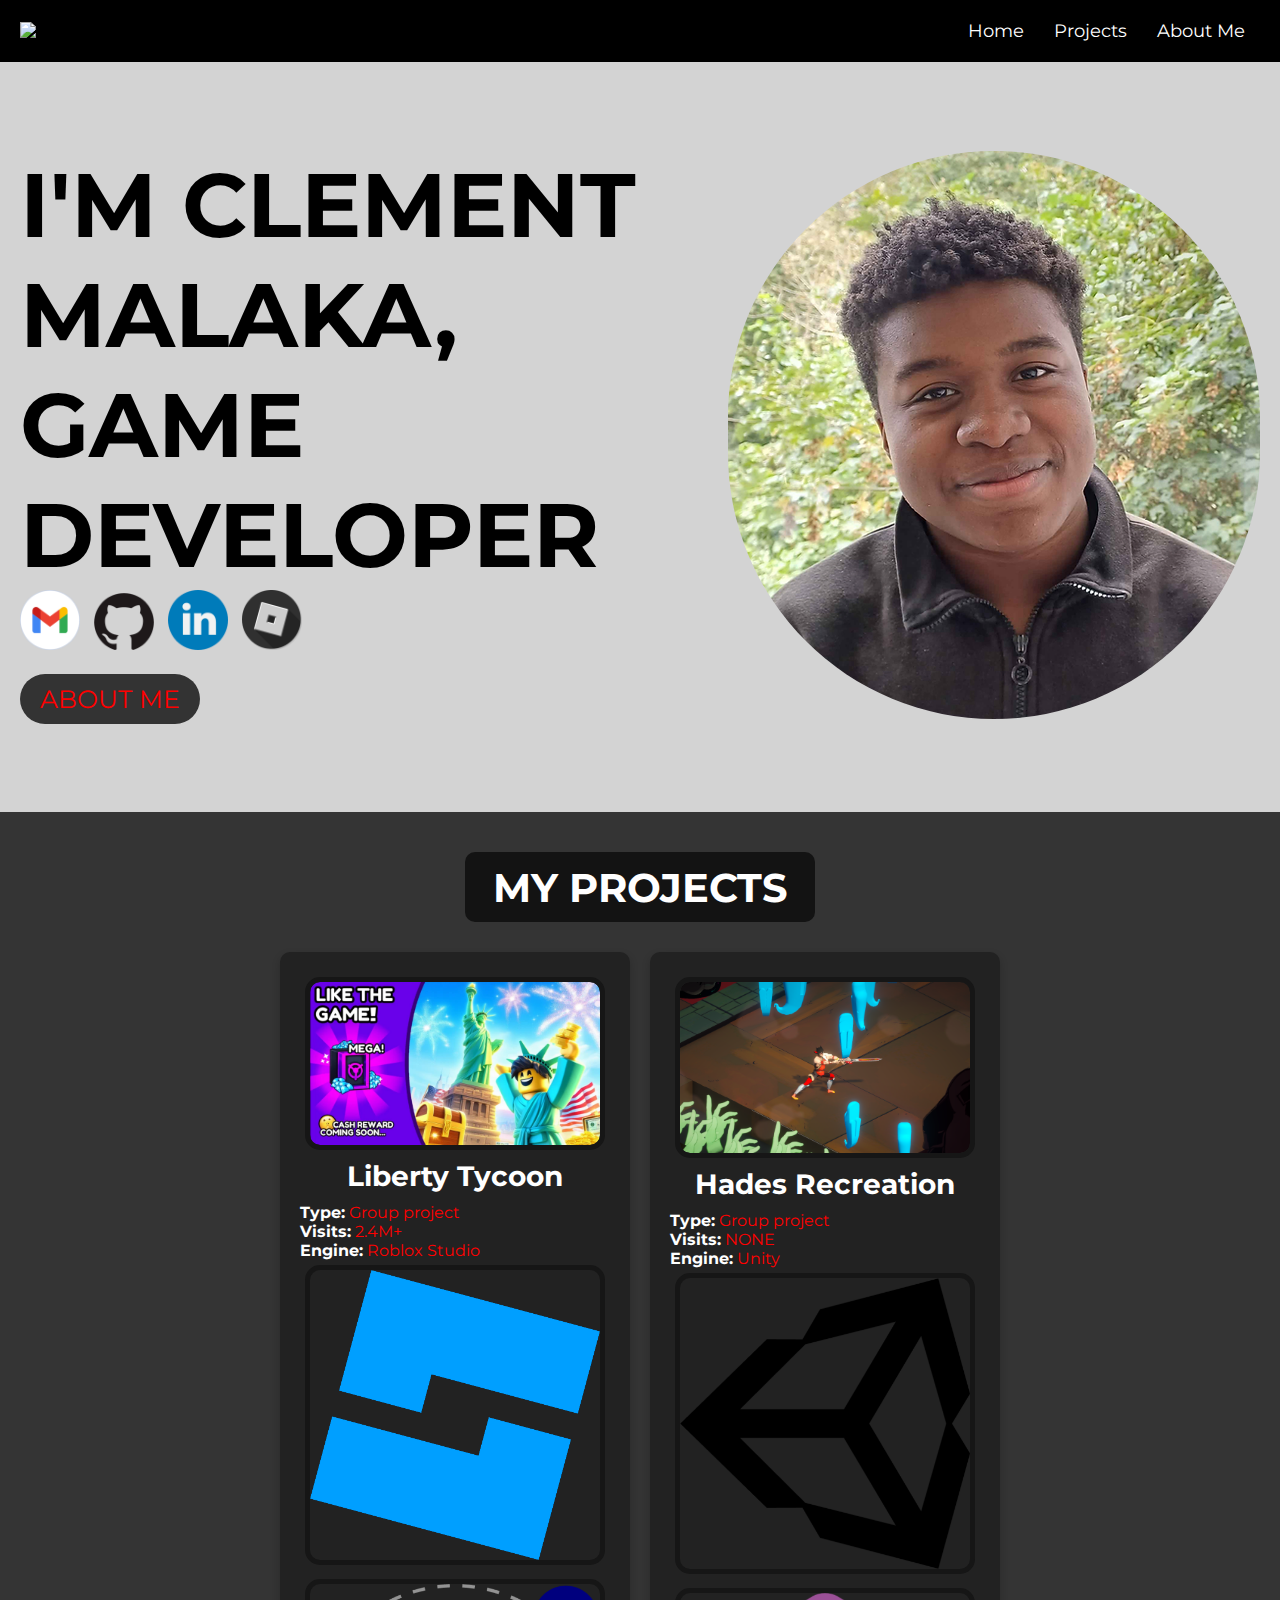
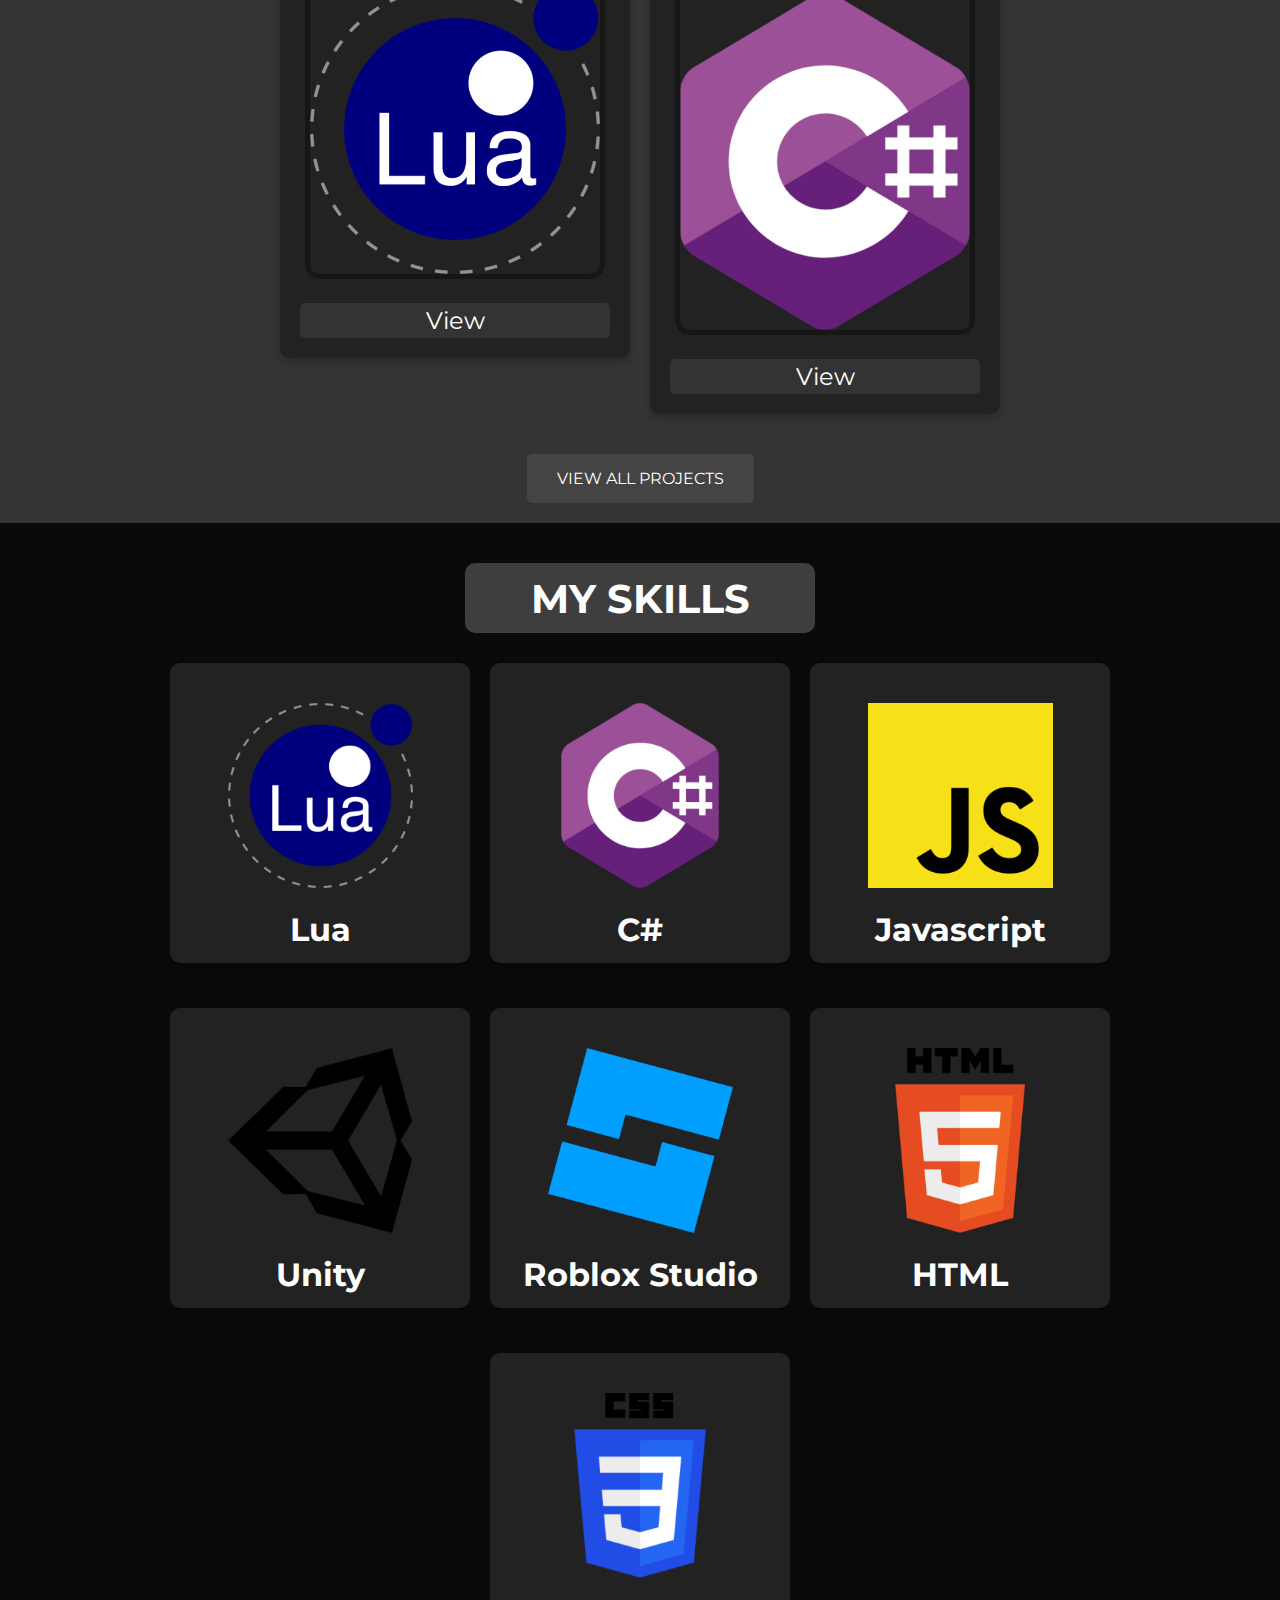
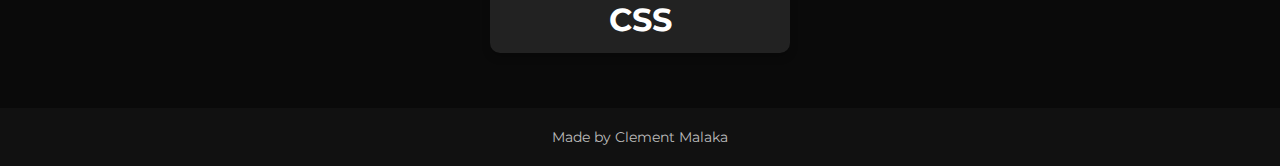
<file: assets/index.html>
<!DOCTYPE html>
<html lang="en">
<head>
    <link rel="preconnect" href="https://fonts.googleapis.com">
    <link rel="preconnect" href="https://fonts.gstatic.com" crossorigin>
    <link href="https://fonts.googleapis.com/css2?family=Montserrat:wght@700&display=swap" rel="stylesheet">

    <link rel="stylesheet" href="Stylesheets/basic.css">
    <link rel="stylesheet" href="Stylesheets/projects.css">
    <link rel="stylesheet" href="Stylesheets/homepage.css">

    <script type="module" src="Scripts/tools.js"></script>
    <script type="module" src="Scripts/main.js"></script>

    <meta charset="UTF-8">
    <name name="description" content="Clement Malaka, Game Developer">
    <meta name="viewport" content="width=device-width, initial-scale=1.0">

    <title>Clement Malaka | Home</title>
</head>
<body>
    <header id="baseheader">
        <nav>
            <div class="logo">
                <img alt="Logo">
            </div>
            <ul class="nav-links">
                <li><a href="https://www.clementmalaka.nl/">Home</a></li>
                <li><a href="https://www.clementmalaka.nl/projects-list">Projects</a></li>
                <li><a href="https://www.clementmalaka.nl/aboutme">About Me</a></li>
            </ul>
        </nav>
    </header>

    <section class="intro">
        <div class="intro-content">
            <h1>I'M CLEMENT MALAKA, <br> GAME DEVELOPER</h1>
            <div class="social-links">
                <a style="cursor: pointer;" onclick="copyToClipboard(document.getElementById('popup'), 'clement.malaka0@gmail.com')"><img src="Images/Global/Gmail.png" alt="Gmail"></a>
                <a href="https://github.com/clicliboi" target="_blank"><img src="Images/Global/Github.png" alt="GitHub"></a>
                <a href="https://nl.linkedin.com/in/clement-malaka-65b4592a0" target="_blank"><img src="Images/Global/Linkedin.png" alt="LinkedIn"></a>
                <a href="https://www.roblox.com/users/205673002/profile" target="_blank"><img src="Images/Global/Roblox.png" alt="Roblox"></a>
            </div>
            <a href="https://www.clementmalaka.nl/aboutme" class="aboutme">ABOUT ME</a>
        </div>
        <div class="profile-pic">
            <img src="Images/Global/Profile Picture 1.webp" alt="Clement Malaka">
        </div>
    </section>

    <section class="projects">
        <h2 class="container-title">MY PROJECTS</h2>

        <div class="container-list">
            <!-- Liberty -->
            <div class="project-card">
                <div class="project-info">
                    <img src="Images/Projects/Liberty Tycoon Thumbnail.png" alt="Liberty">
                    <h3 class="project-title">Liberty Tycoon</h3>
                    <p><strong>Type:</strong> <span>Group project</span></p>
                    <p><strong>Visits:</strong> <span>2.4M+</span></p>
                    <p><strong>Engine:</strong> <span>Roblox Studio</span></p>

                    <ul>
                        <img src="Images/Global/Roblox Studio.png">
                        <img src="Images/Global/Lua.png">
                    </ul>

                    <a href="https://www.clementmalaka.nl/liberty" class="view">View</a>
                </div>
            </div>

            <!-- Hades -->
            <div class="project-card">
                <div class="project-info">
                    <img src="Images/Projects/Hades thumbnail.png" alt="Liberty">
                    <h3 class="project-title">Hades Recreation</h3>
                    <p><strong>Type:</strong> <span>Group project</span></p>
                    <p><strong>Visits:</strong> <span>NONE</span></p>
                    <p><strong>Engine:</strong> <span>Unity</span></p>

                    <ul>
                        <img src="Images/Global/Unity.png">
                        <img src="Images/Global/csharp.png">
                    </ul>

                    <a href="https://www.clementmalaka.nl/hades" class="view">View</a>
                </div>
            </div>
        </div>
        <a href="Pages/Projects.html" class="view-all">VIEW ALL PROJECTS</a>
    </section>

    <section class="skills">
        <h2 class="container-title">MY SKILLS</h2>
        <ul class="container-list">
            <!-- Lua -->
            <a class="skill-card">
            <img src="Images/Global/Lua.png" alt="Clicliboi's Tycoon Kit">
            <h3 class="title">Lua</h3>
            </a>

            <!-- C# -->
            <a class="skill-card">
                <img src="Images/Global/csharp.png" alt="Clicliboi's Tycoon Kit">
                <h3 class="title">C#</h3>
            </a>

            <!-- Javascript -->
            <a class="skill-card">
                <img src="Images/Global/Javascript.png" alt="Clicliboi's Tycoon Kit">
                <h3 class="title">Javascript</h3>
            </a>

            <!-- Unity -->
            <a class="skill-card">
                <img src="Images/Global/Unity.png" alt="Clicliboi's Tycoon Kit">
                <h3 class="title">Unity</h3>
            </a>

            <!-- Roblox Studio -->
            <a class="skill-card">
                <img src="Images/Global/Roblox Studio.png" alt="Clicliboi's Tycoon Kit">
                <h3 class="title">Roblox Studio</h3>
            </a>

            <!-- HTML -->
            <a class="skill-card">
                <img src="Images/Global/Html.png" alt="Clicliboi's Tycoon Kit">
                <h3 class="title">HTML</h3>
            </a>

            <!-- CSS -->
            <a class="skill-card">
                <img src="Images/Global/css.png" alt="Clicliboi's Tycoon Kit">
                <h3 class="title">CSS</h3>
            </a>
        </ul>
    </section>

    <a id="popup" class="popup"></a>
    <a id="tooltip"><a>

    <footer>
        <div class="footer-container">
            <p class="footer-text">Made by Clement Malaka</p>
        </div>
    </footer>
</body>

</html>
</file>
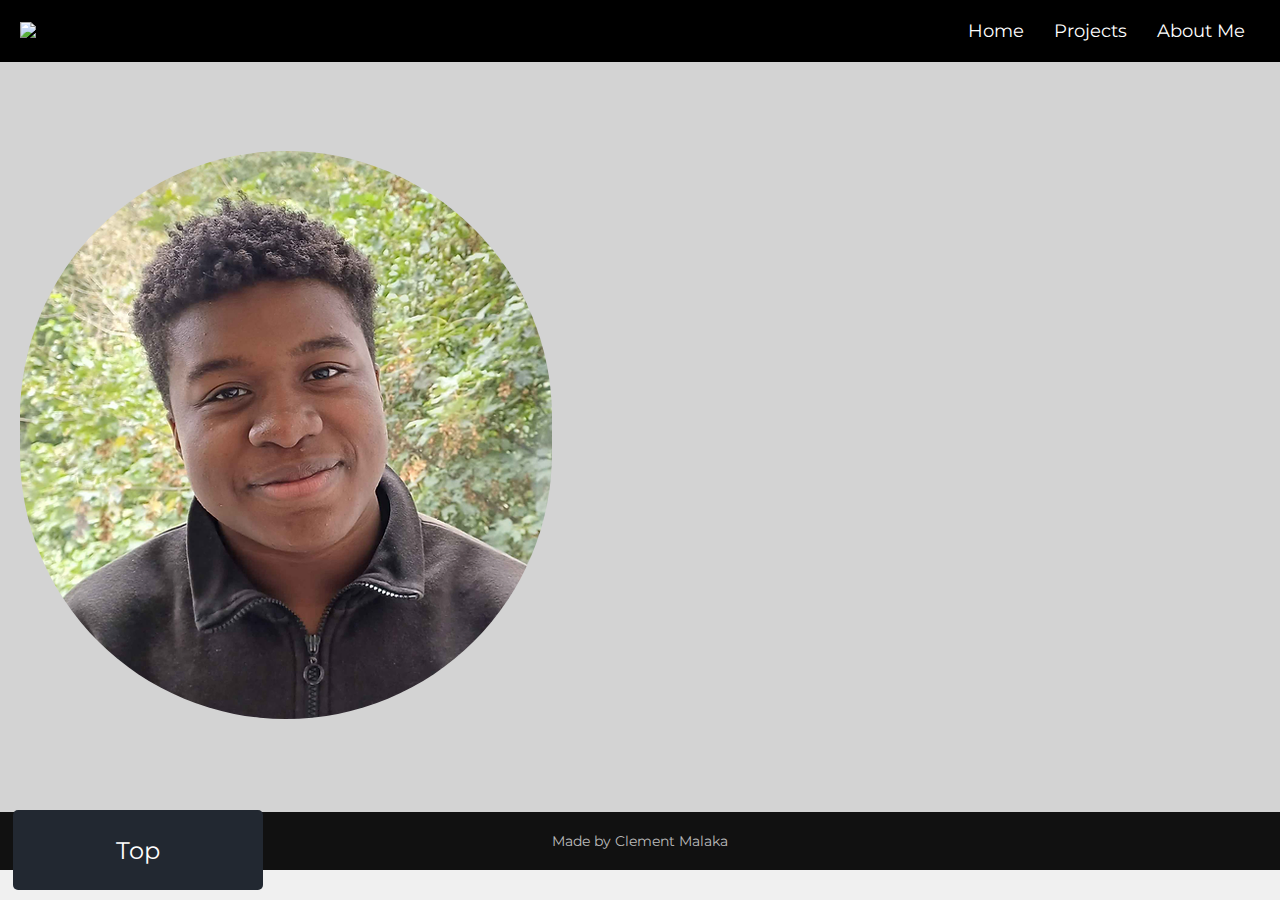
<file: assets/aboutme.html>
<!DOCTYPE html>
<html lang="en">
<head>
    <link rel="preconnect" href="https://fonts.googleapis.com">
    <link rel="preconnect" href="https://fonts.gstatic.com" crossorigin>
    <link href="https://fonts.googleapis.com/css2?family=Montserrat:wght@700&display=swap" rel="stylesheet">

    <link rel="stylesheet" href="Stylesheets/basic.css">
    <link rel="stylesheet" href="Stylesheets/homepage.css">

    <meta charset="UTF-8">
    <meta name="viewport" content="width=device-width, initial-scale=1.0">

    <title>Clement Malaka | About me</title>
</head>
<body>
    <header id="baseheader">
        <nav>
            <div class="logo">
                <img alt="Logo">
            </div>
            <ul class="nav-links">
                <li><a href="https://www.clementmalaka.nl/">Home</a></li>
                <li><a href="https://www.clementmalaka.nl/projects-list">Projects</a></li>
                <li><a href="https://www.clementmalaka.nl/aboutme">About Me</a></li>
            </ul>
        </nav>
    </header>

    <section class="intro">
        <div class="profile-pic" style="margin-right: auto">
            <img src="Images/Global/Profile Picture 1.webp" alt="Clement Malaka">
        </div>
    </section>

    <a id="popup" class="popup">Top</a>

    <footer>
        <div class="footer-container">
            <p class="footer-text">Made by Clement Malaka</p>
        </div>
    </footer>
</body>

</html>
</file>
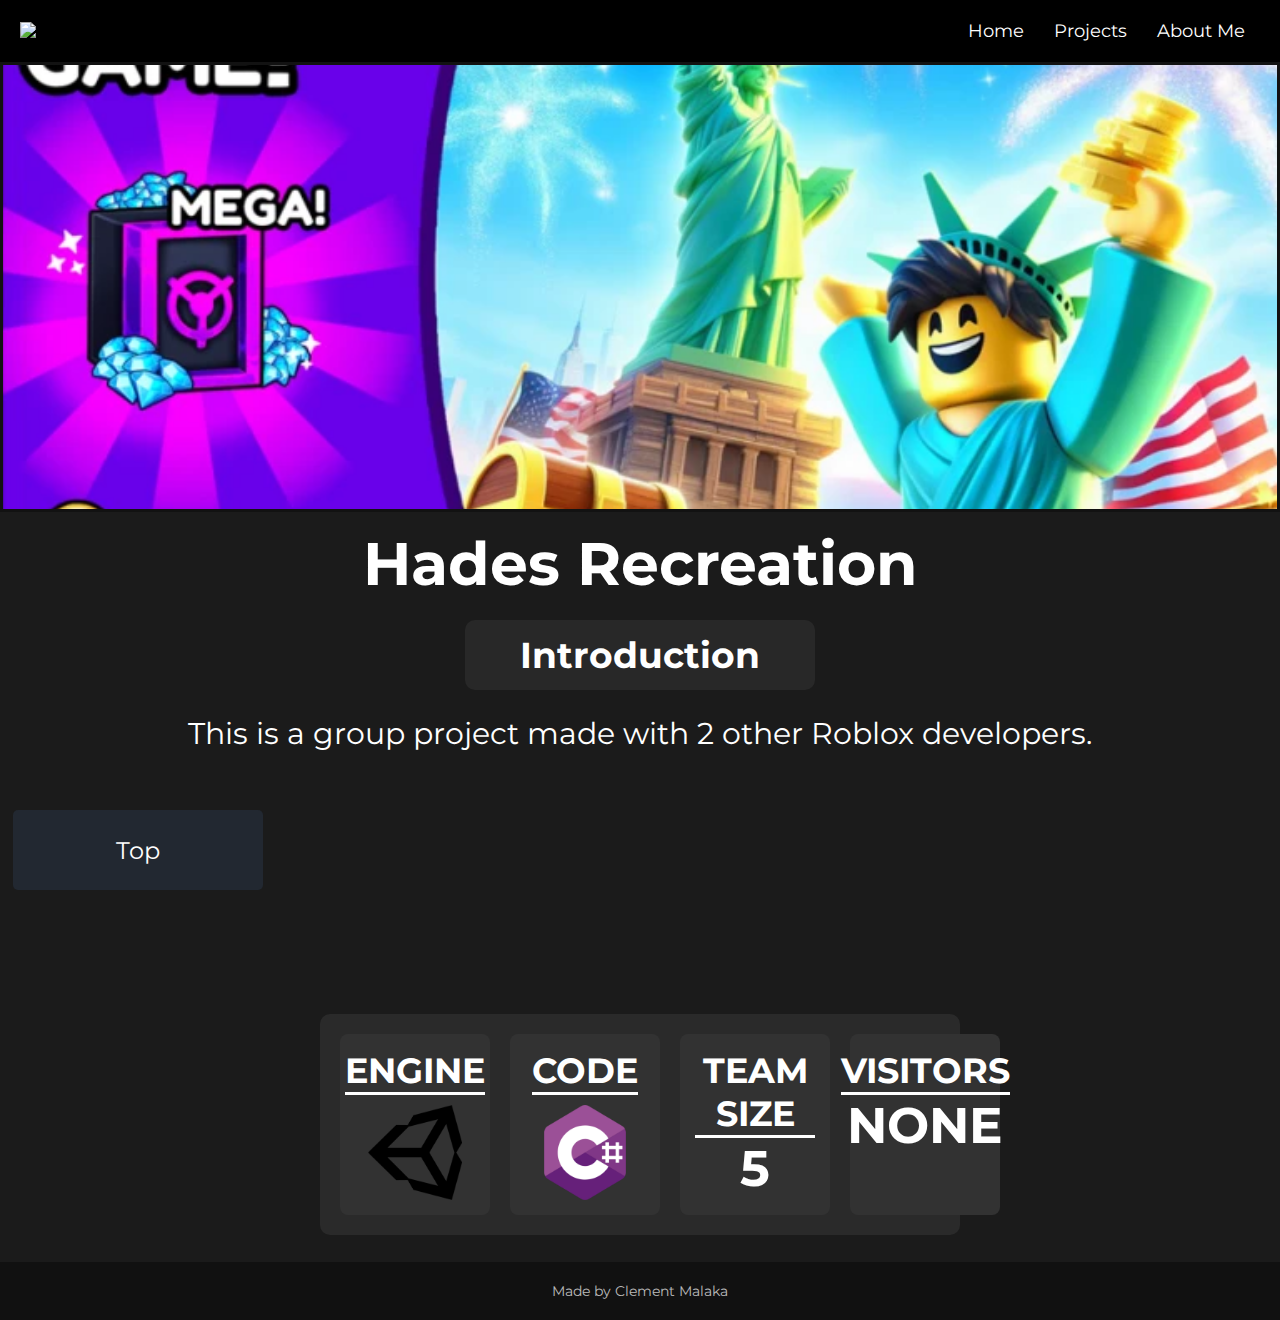
<file: assets/hades.html>
<!DOCTYPE html>
<html lang="en">
<head>
    <link rel="preconnect" href="https://fonts.googleapis.com">
    <link rel="preconnect" href="https://fonts.gstatic.com" crossorigin>
    <link href="https://fonts.googleapis.com/css2?family=Montserrat:wght@700&display=swap" rel="stylesheet">

    <link rel="stylesheet" href="Stylesheets/basic.css">
    <link rel="stylesheet" href="Stylesheets/projects.css">
    <link rel="stylesheet" href="Stylesheets/projectpage.css">

    <meta charset="UTF-8">
    <meta name="viewport" content="width=device-width, initial-scale=1.0">

    <title>Clement Malaka | Hades Recreation</title>
</head>
<body>
    <header id="baseheader">
        <nav>
            <div class="logo">
                <img alt="Logo">
            </div>
            <ul class="nav-links">
                <li><a href="https://www.clementmalaka.nl/">Home</a></li>
                <li><a href="https://www.clementmalaka.nl/projects-list">Projects</a></li>
                <li><a href="https://www.clementmalaka.nl/aboutme">About Me</a></li>
            </ul>
        </nav>
    </header>

    <div>
        <img id="main-icon" src="Images/Projects/Liberty Tycoon Thumbnail.png"></img>

        <div class="introduction">
            <h1>Hades Recreation</h1>

            <h3 class="container-title">Introduction</h3>

            <p>
                This is a group project made with 2 other Roblox developers.
            </p>

            <ul class="information">
                <div class="information-card">
                    <h3 class="information-text">ENGINE</h3>
                    <ul class="information-list">
                        <img src="Images/Global/Unity.png" alt=""></img>
                    <ul>
                </div>

                <div class="information-card">
                    <h3 class="information-text">CODE</h3>
                    <ul class="information-list">
                        <img src="Images/Global/csharp.png" alt="Lua"></img>
                    </ul>
                </div>
                
                <div class="information-card">
                    <h3 class="information-text">TEAM SIZE</h3>
                    <ul class="information-list">
                        <h3>5<h3>
                    </ul>
                </div>

                <div class="information-card">
                    <h3 class="information-text">VISITORS</h3>
                    <ul class="information-list">
                        <h3>NONE<h3>
                    </ul>
                </div>
            </ul>
        </div>
    </div>

    <div style="background-color:rgb(228, 94, 94)"id="project-exp">
        <p></p>
    </div>

    <a id="popup" class="popup">Top</a>

    <footer>
        <div class="footer-container">
            <p class="footer-text">Made by Clement Malaka</p>
        </div>
    </footer>
</body>

</html>
</file>
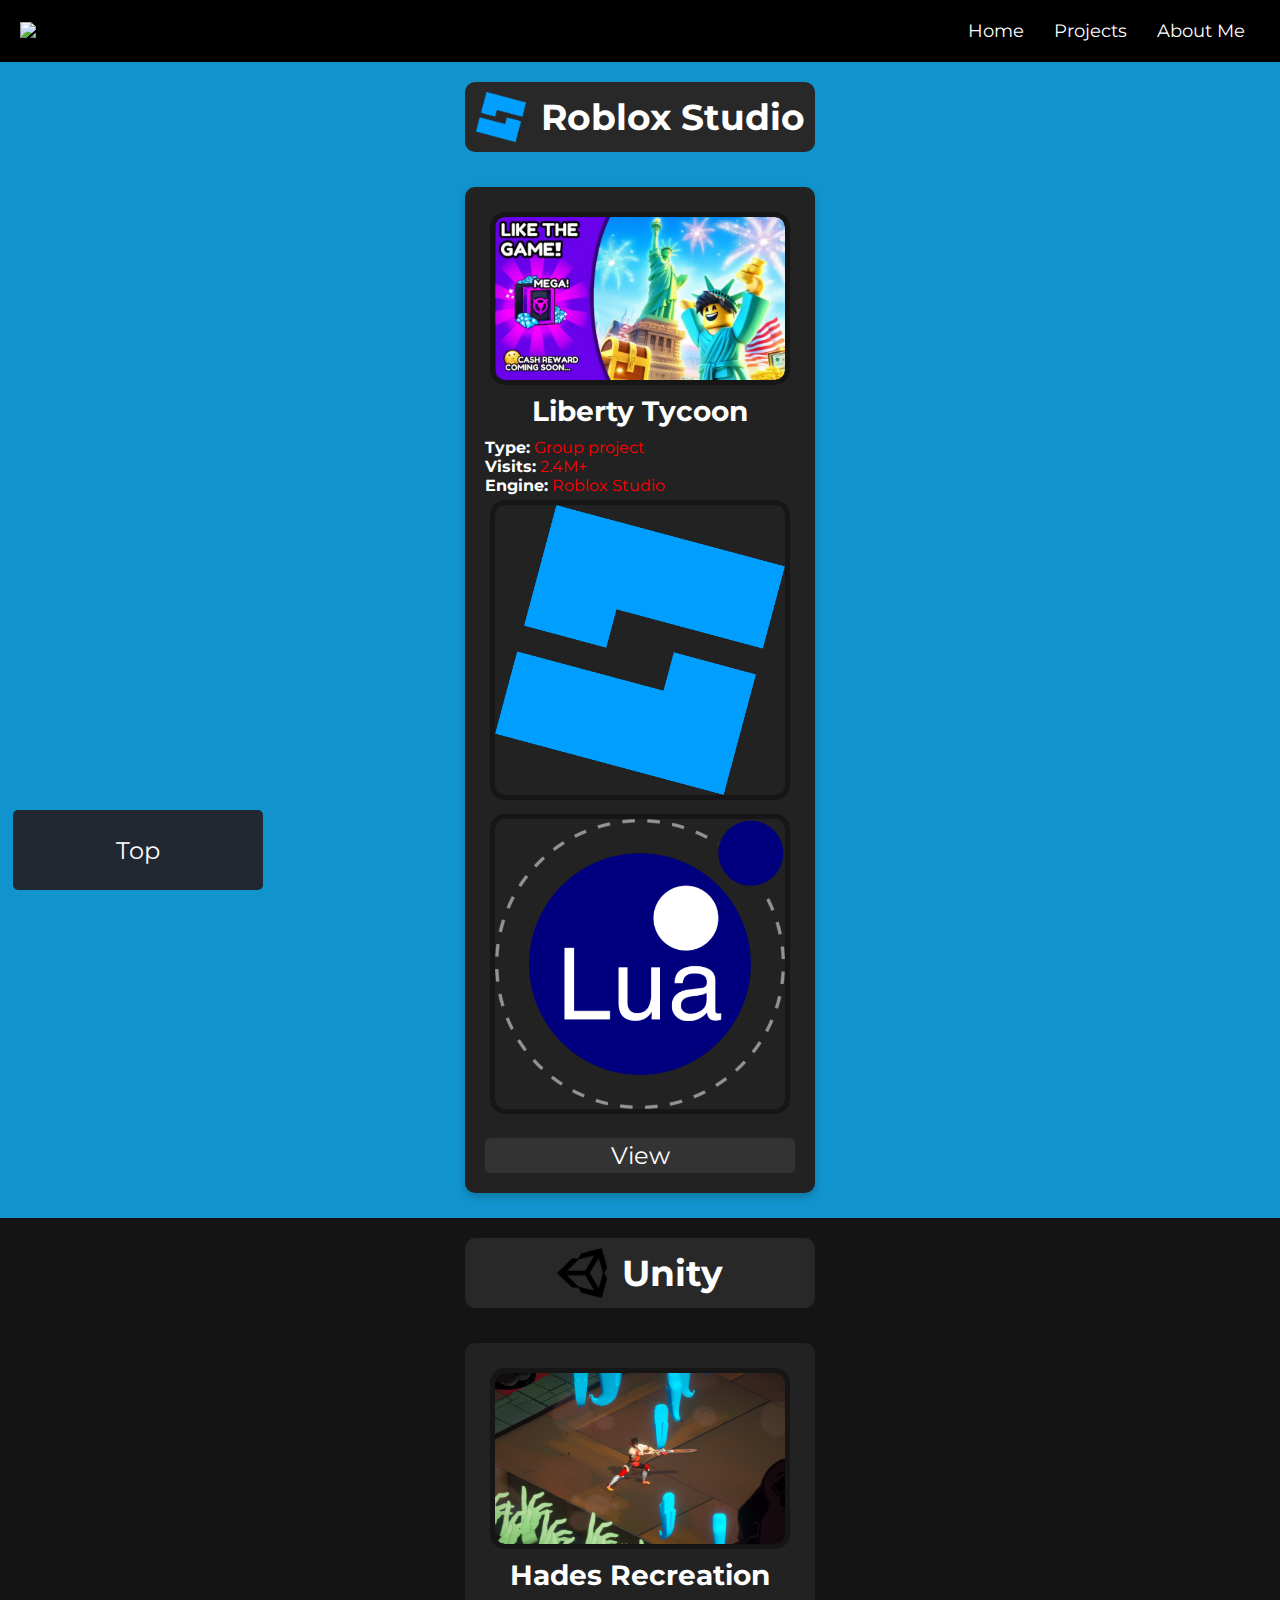
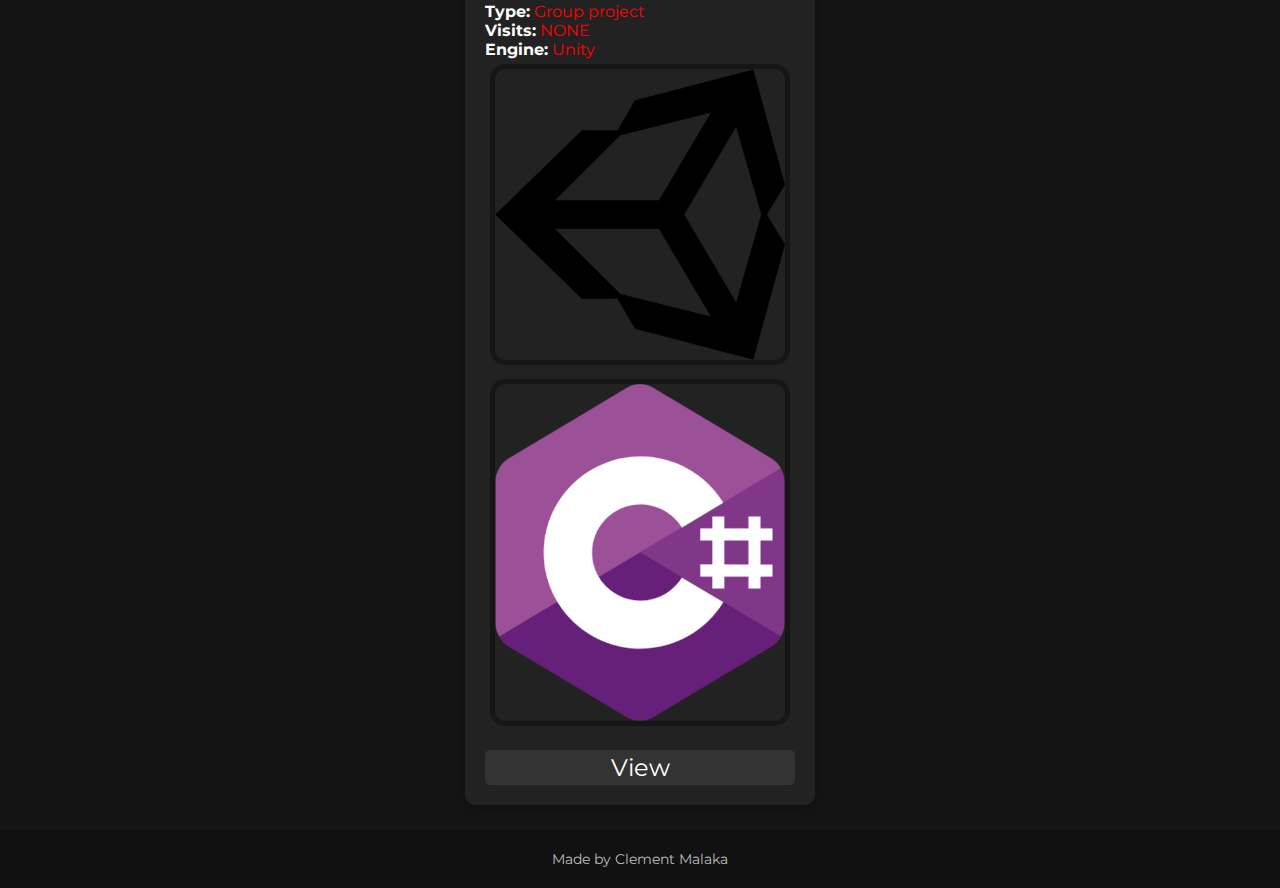
<file: assets/projects-list.html>
<!DOCTYPE html>
<html lang="en">
<head>
    <link rel="preconnect" href="https://fonts.googleapis.com">
    <link rel="preconnect" href="https://fonts.gstatic.com" crossorigin>
    <link href="https://fonts.googleapis.com/css2?family=Montserrat:wght@700&display=swap" rel="stylesheet">

    <link rel="stylesheet" href="Stylesheets/basic.css">
    <link rel="stylesheet" href="Stylesheets/projects.css">

    <meta charset="UTF-8">
    <meta name="viewport" content="width=device-width, initial-scale=1.0">

    <title>Clement Malaka | Projects</title>
</head>
<body>
    <header id="baseheader">
        <nav>
            <div class="logo">
                <img alt="Logo">
            </div>
            <ul class="nav-links">
                <li><a href="https://www.clementmalaka.nl/">Home</a></li>
                <li><a href="https://www.clementmalaka.nl/projects-list">Projects</a></li>
                <li><a href="https://www.clementmalaka.nl/aboutme">About Me</a></li>
            </ul>
        </nav>
    </header>
    
    <section class="project-container">
        <!-- Roblox Studio -->
        <div id="roblox" class="projects" style="background-color: #1194cd;">
            <h3 class="container-title"><img src="Images/Global/Roblox Studio.png"></img>Roblox Studio</h3>
            
            <ul class="list">
                <!-- Liberty -->
                <div class="project-card">
                    <div class="project-info">
                        <img src="Images/Projects/Liberty Tycoon Thumbnail.png" alt="Liberty">
                        <h3 class="project-title">Liberty Tycoon</h3>
                        <p><strong>Type:</strong> <span>Group project</span></p>
                        <p><strong>Visits:</strong> <span>2.4M+</span></p>
                        <p><strong>Engine:</strong> <span>Roblox Studio</span></p>
    
                        <ul>
                            <img src="Images/Global/Roblox Studio.png">
                            <img src="Images/Global/Lua.png">
                        </ul>
    
                        <a href="https://www.clementmalaka.nl/liberty" class="view">View</a>
                    </div>
                </div>
            </ul>
        </div>

        <!-- Unity -->
        <div id="roblox" class="projects" style="background-color: #141414;">
            <h3 class="container-title"><img src="Images/Global/Unity.png"></img>Unity</h3>
            
            <ul class="list">
                <div class="project-card">
                    <div class="project-info">
                        <img src="Images/Projects/Hades thumbnail.png" alt="Liberty">
                        <h3 class="project-title">Hades Recreation</h3>
                        <p><strong>Type:</strong> <span>Group project</span></p>
                        <p><strong>Visits:</strong> <span>NONE</span></p>
                        <p><strong>Engine:</strong> <span>Unity</span></p>
    
                        <ul>
                            <img src="Images/Global/Unity.png">
                            <img src="Images/Global/csharp.png">
                        </ul>
    
                        <a href="https://www.clementmalaka.nl/hades" class="view">View</a>
                    </div>
                </div>
            </ul>
        </div>
    </section>

    <a id="popup" class="popup">Top</a>

    <footer>
        <div class="footer-container">
            <p class="footer-text">Made by Clement Malaka</p>
        </div>
    </footer>
</body>

</html>
</file>
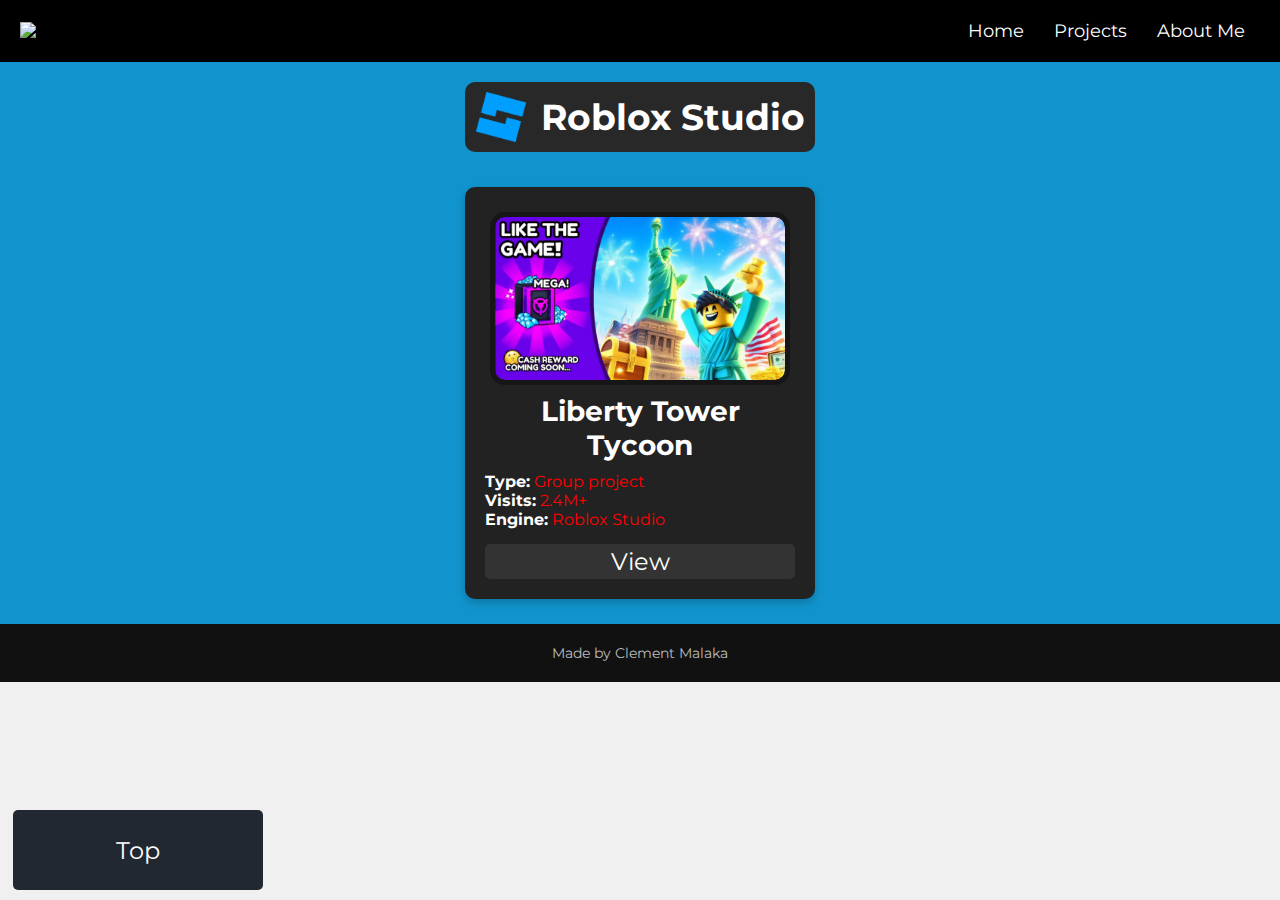
<file: assets/Pages/projects-list.html>
<!DOCTYPE html>
<html lang="en">
<head>
    <link rel="preconnect" href="https://fonts.googleapis.com">
    <link rel="preconnect" href="https://fonts.gstatic.com" crossorigin>
    <link href="https://fonts.googleapis.com/css2?family=Montserrat:wght@700&display=swap" rel="stylesheet">

    <link rel="stylesheet" href="../Stylesheets/basic.css">
    <link rel="stylesheet" href="../Stylesheets/projects.css">

    <meta charset="UTF-8">
    <meta name="viewport" content="width=device-width, initial-scale=1.0">

    <title>Clement Malaka | Projects</title>
</head>
<body>
    <header id="baseheader">
        <nav>
            <div class="logo">
                <img alt="Logo">
            </div>
            <ul class="nav-links">
                <li><a href="http://www.clementmalaka.nl">Home</a></li>
                <li><a href="https://www.clementmalaka.nl/pages/projects-list">Projects</a></li>
                <li><a href="https://www.clementmalaka.nl/pages/aboutme">About Me</a></li>
            </ul>
        </nav>
    </header>
    
    <section class="project-container">
        <!-- Roblox Studio -->
        <div id="roblox" class="projects" style="background-color: #1194cd;">
            <h3 class="container-title"><img src="../Images/Global/Roblox Studio.png"></img>Roblox Studio</h3>
            
            <ul class="list">
                <!-- Liberty -->
                <div  outline-style="solid" outline-color="red" class="project-card">
                    <img src="../Images/Projects/Liberty Tycoon Thumbnail.png" alt="Clicliboi's Tycoon Kit">
                    <div class="project-info">
                        <h3 class="project-title">Liberty Tower Tycoon</h3>
                        <p><strong>Type:</strong> <span>Group project</span></p>
                        <p><strong>Visits:</strong> <span>2.4M+</span></p>
                        <p><strong>Engine:</strong> <span>Roblox Studio</span></p>
                        <a href="https://clementmalaka.nl/pages/projects/liberty" class="view">View</a>
                    </div>
                </div>
            </ul>
        </div>

        <!-- Unity
        <div id="roblox" class="projects" style="background-color: #141414;">
            <h3 class="container-title"><img src="../Images/Global/Unity.png"></img>Unity</h3>
            
            <ul class="list">
                <div outline-style="solid" outline-color="red" class="project-card">
                    <img src="../Images/Projects/Liberty Tycoon Thumbnail.png" alt="Clicliboi's Tycoon Kit">
                    <div class="project-info">
                        <h3 class="project-title">Clicliboi's Tycoon Kit</h3>
                        <p><strong>Type:</strong> <span>Group project</span></p>
                        <p><strong>Visits:</strong> <span>2.4M+</span></p>
                        <p><strong>Engine:</strong> <span>Roblox Studio</span></p>
                        <a class="view">View</a>
                    </div>
                </div>
            </ul>
        </div>
        -->
    </section>

    <a id="popup" class="popup">Top</a>

    <footer>
        <div class="footer-container">
            <p class="footer-text">Made by Clement Malaka</p>
        </div>
    </footer>
</body>

</html>
</file>
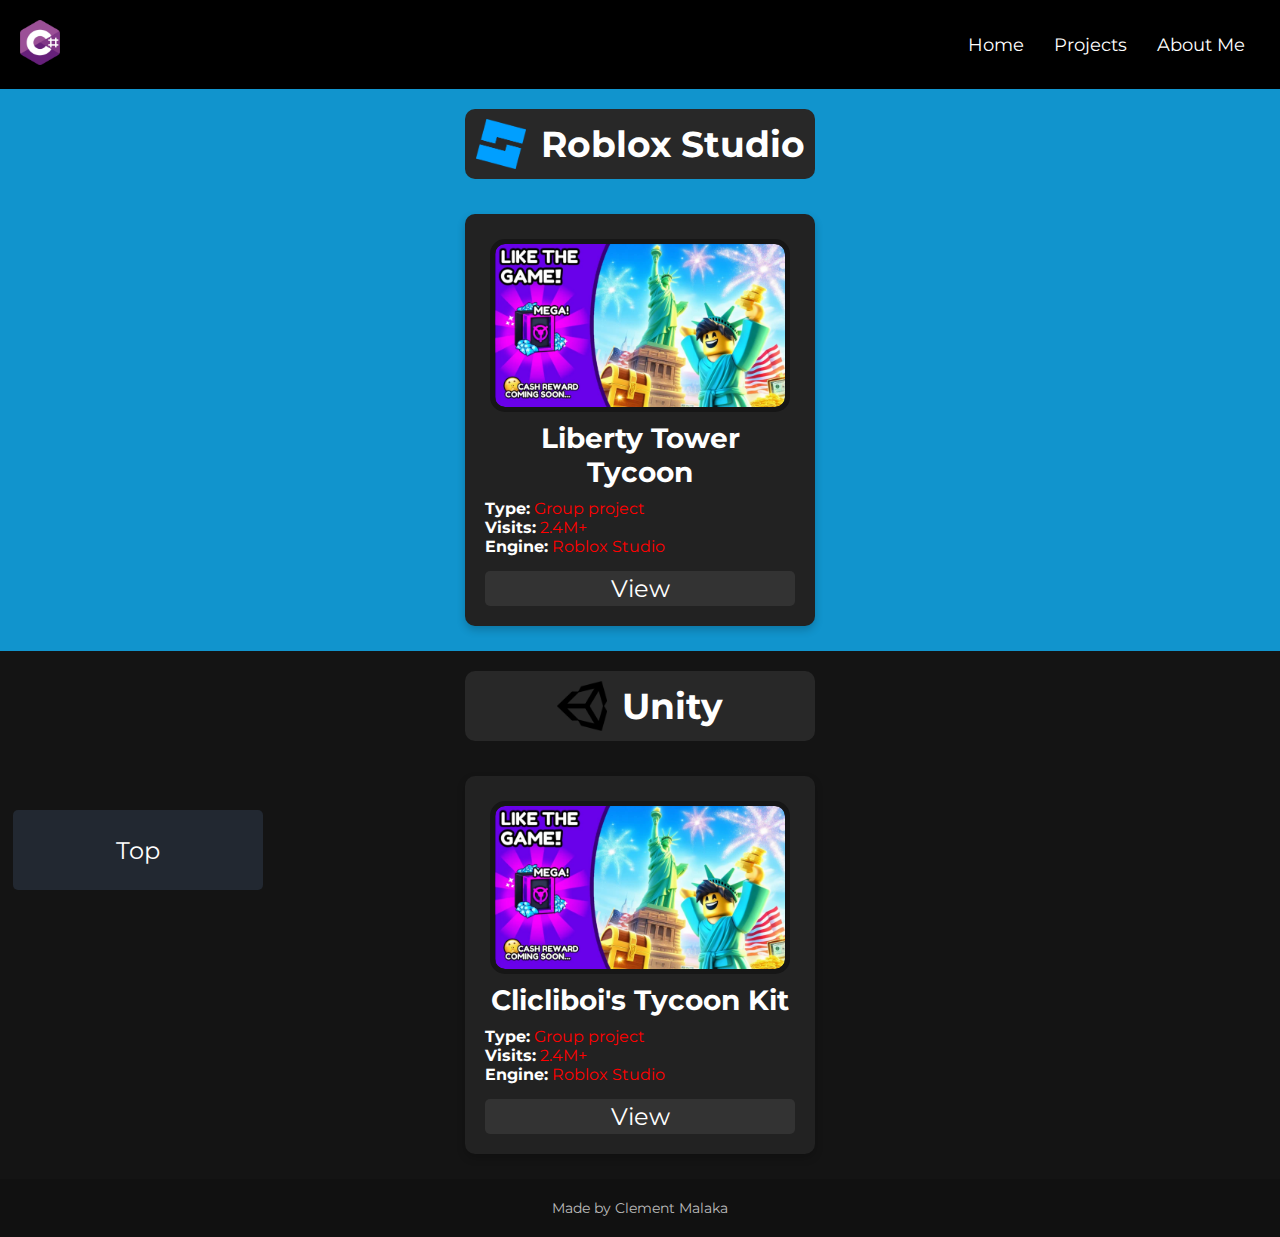
<file: assets/Pages/Projects.html>
<!DOCTYPE html>
<html lang="en">
<head>
    <link rel="preconnect" href="https://fonts.googleapis.com">
    <link rel="preconnect" href="https://fonts.gstatic.com" crossorigin>
    <link href="https://fonts.googleapis.com/css2?family=Montserrat:wght@700&display=swap" rel="stylesheet">

    <link rel="stylesheet" href="../Stylesheets/basic.css">
    <link rel="stylesheet" href="../Stylesheets/projects.css">

    <script type="module" src="../Scripts/popup.js"></script>
    <script type="module" src="../Scripts/tools.js"></script>

    <meta charset="UTF-8">
    <meta name="viewport" content="width=device-width, initial-scale=1.0">

    <title>Clement Malaka | Home</title>
</head>
<body>
    <header id="baseheader">
        <nav>
            <div class="logo">
                <img src="../Images/Global/csharp.png" alt="Logo">
            </div>
            <ul class="nav-links">
                <li><a href="../index.html">Home</a></li>
                <li><a style="cursor:pointer">Projects</a></li>
                <li><a href="Aboutme.html">About Me</a></li>
            </ul>
        </nav>
    </header>

    <section class="project-container">
        <!-- Roblox Studio -->
        <div id="roblox" class="projects" style="background-color: #1194cd;">
            <h3 class="container-title"><img src="../Images/Global/Roblox Studio.png"></img>Roblox Studio</h3>
            
            <ul class="list">
                <!-- Liberty -->
                <div  outline-style="solid" outline-color="red" class="project-card">
                    <img src="../Images/Projects/Liberty Tycoon Thumbnail.png" alt="Clicliboi's Tycoon Kit">
                    <div class="project-info">
                        <h3 class="project-title">Liberty Tower Tycoon</h3>
                        <p><strong>Type:</strong> <span>Group project</span></p>
                        <p><strong>Visits:</strong> <span>2.4M+</span></p>
                        <p><strong>Engine:</strong> <span>Roblox Studio</span></p>
                        <a class="view">View</a>
                    </div>
                </div>
            </ul>
        </div>

        <!-- Unity -->
        <div id="roblox" class="projects" style="background-color: #141414;">
            <h3 class="container-title"><img src="../Images/Global/Unity.png"></img>Unity</h3>
            
            <ul class="list">
                <div outline-style="solid" outline-color="red" class="project-card">
                    <img src="../Images/Projects/Liberty Tycoon Thumbnail.png" alt="Clicliboi's Tycoon Kit">
                    <div class="project-info">
                        <h3 class="project-title">Clicliboi's Tycoon Kit</h3>
                        <p><strong>Type:</strong> <span>Group project</span></p>
                        <p><strong>Visits:</strong> <span>2.4M+</span></p>
                        <p><strong>Engine:</strong> <span>Roblox Studio</span></p>
                        <a class="view">View</a>
                    </div>
                </div>
            </ul>
        </div>
    </section>

    <a id="popup" class="popup">Top</a>

    <footer>
        <div class="footer-container">
            <p class="footer-text">Made by Clement Malaka</p>
        </div>
    </footer>
</body>

</html>
</file>
<file: assets/Stylesheets/basic.css>
* {
    margin: 0;
    padding: 0;
    box-sizing: border-box;
    text-decoration: none;
    color: inherit;
}

body {
    font-family: 'Montserrat', sans-serif;
    background-color: #f0f0f0;
}

header {
    background-color: #000;
    padding: 20px;
}

nav {
    display: flex;
    justify-content: space-between;
    align-items: center;
}

nav .logo img {
    width: 40px;
    height: 45px;
}

.nav-links {
    list-style: none;
    display: flex;
}

.nav-links li {
    margin: 0 15px;
}

.nav-links a {
    color: white;
    text-decoration: none;
    font-size: 18px;
}

.nav-links li:hover {
    transform: scale(1.05);
    transition: .5s;
}

.nav-links li:not(:hover) {
    transform: scale(1);
    transition: .2s;
}

.popup{
    width: 250px;
    height: 80px;
    background-color: #222831;
    border: none;
    color: white;
    font-size: 150%;
    font-family: 'Montserrat', sans-serif;
    border-radius: 5px;
    position: fixed;
    top: 90%;
    left: 1%;
    text-decoration: none;
    display: flex;
    justify-content: center;
    align-items: center;
}

footer {
    background-color: #111; /* Matches the background from your screenshot */
    padding: 20px;
}

.footer-container {
    display: flex;
    align-items: center;
    justify-content: center;
    max-width: 1000px; /* Adjust width as needed */
    margin: 0 auto; /* Center the footer contents */
}

.footer-text {
    color: #bcbcbc; /* Gray text color */
    font-size: 14px;
}
</file>
<file: assets/Stylesheets/projects.css>
.project-container {
    text-align: center;
}

.container-title {
    margin: 20px 0px 10px;

    background-color: rgb(40, 40, 40);
    
    white-space: nowrap;
    overflow: hidden;
    text-overflow: ellipsis; 
    font-size: clamp(1rem, 3vw + 1rem, 3rem);

    text-align: center;
    display: inline-flex;
    align-items: center;
    justify-content: center;

    border-radius: 10px;
    font-size: 225%;
    width: 350px; 
    height: 70px;

    color: white;
}

.container-title img {
    justify-content: left;

    margin-right: 15px;
    width: auto;
    height: 50px;
}

.list {
    display: flex;
    flex-wrap: wrap;
    justify-content: center;

    gap: 20px;
    transition: all;

    padding: 25px;
}

.projects {
    width:100%;
}

.projects h2 {
    background: #131313;
}

.project-title {
    font-family: 'Montserrat', sans-serif;
    color: white;

    align-items: center;
    justify-content: center;
    text-align: center;
    font-size: 28px;
    padding-bottom: 10px;
}

.project-title img {
    width: auto;
    height: 50px;
}

.project-card {
    background-color: #222;
    padding: 20px;
    border-radius: 10px;
    width: 350px;
    height: 100%;
    text-align: left;
    box-shadow: 0 4px 8px rgba(0, 0, 0, 0.2);

    justify-content: center;
    align-items: center;
    text-align: left;
}

.project-card img {
    width: 100%;
    height: auto;

    padding: 10px;

    outline: 5px solid #161616;
    outline-offset: -10px;

    border-radius: 20px;
}


.project-info p {
    height: 100%;
    width: 100%;
    color: white;
    font-family: 'Montserrat', 'sans-serif';
}

.project-info span {
    color: red;
}

.view {
    font-family: 'Montserrat', 'sans-serif';
    align-items: end;
    display: inline-block;
    text-align: center;
    background-color: #333;
    color: rgb(255, 255, 255);
    font-size: 150%;
    cursor: pointer;
    border-radius: 5px;
    margin-top: 15px;
    height: 35px;
    padding-top: 3px;
    width: 100%;
}

.view:not(:hover) {
    transform: scale(1);
    transition: .3s;
}

.view:hover {
    background-color: #555;
    transform: scale(1.02);
    transition: .5s;
}
</file>
<file: assets/Stylesheets/homepage.css>
.intro {
    display: flex;
    justify-content: space-evenly;
    align-items: center;
    background-color: #d3d3d3;
    width: 100%;
    height: 750px;
    padding: 20px;
    gap: 20px; /* Adds space between items */
}

.intro-content h1 {
    font-size: 90px;
    font-weight: bold;
    color: #000;
}

.social-links {
    padding-bottom: 10px;
}

.social-links a img {
    width: 60px;
    margin-right: 10px;
    padding-bottom: 10px;
}

.social-links a img:not(:hover) {
    transform: scale(1);
    transition: .3s;
}

.social-links a img:hover {
    transform: scale(1.1);
    transition: .5s;
}

.aboutme {
    font-family: 'Montserrat', 'sans-serif';
    display: inline-block;
    padding: 10px 20px;
    font-size: 25px;
    background-color: #333;
    color: red;
    border: none;
    cursor: pointer;
    border-radius: 25px;
}

.aboutme:not(:hover) {
    transform: scale(1);
    transition: .3s;
}

.aboutme:hover {
    transform: scale(1.05);
    transition: .5s;
}

.profile-pic img {
    border-radius: 300px;
}

.container-title {
    display: inline-flex;
    justify-content: center;
    align-items: center;
    background-color: #3e3e3e;
    border-radius: 10px;
    font-size: 40px;
    width: 350px; 
    height: 70px;
    margin-bottom: 30px;
    color: white;
}

.container-list {
    display: flex;
    flex-wrap: wrap;
    justify-content: center;
    gap: 20px;
    transition: all;
    padding-bottom: 10px;
}

.projects {
    padding: 20px;
    display: flex;
    flex-direction: column;
    align-items: center;
    background-color: rgb(52, 52, 52);
    color: white;
    text-align: center;
}

.view-all {
    font-family: 'Montserrat', 'sans-serif';
    display: inline-block;
    background-color: #444;
    color: white;
    border: none;
    padding: 15px 30px;
    font-size: 16px;
    cursor: pointer;
    border-radius: 5px;
    margin-top: 30px;
    text-transform: uppercase;
}

.view-all:not(:hover) {
    transform: scale(1);
    background-color: #444;
    transition: .3s;
}

.view-all:hover {
    transform: scale(1.05);
    transition: .5s;
    background-color: #555;
}

.skills {
    padding: 20px;
    text-align: center;
    background-color: rgb(10, 10, 10);
    color: white;
    height: 100%;
}

.skill-card {
    list-style: none;
    background-color: #222;
    padding: 20px;
    border-radius: 10px;
    width: 300px;
    height: 300px;
    text-align: center;
    font-size: 40%;
    box-shadow: 0 4px 8px rgba(0, 0, 0, 0.2);

    margin-bottom: 25px;
}

.skill-card img {
    align-items: center;
    width: auto;
    height: 225px;
    padding: 20px;
}

.skill-card h3 {
    font-size: 500%;
}

@media screen and (max-width: 1200px) {
    .intro {
        flex-direction: column;
        height: auto;
        padding: 20px;
    }

    .intro-content h1 {
        font-size: 60px; /* Adjust heading size for medium screens */
    }

    .profile-pic img {
        width: 250px; /* Reduce image size for medium screens */
    }
}

@media screen and (max-width: 768px) {
    .intro-content h1 {
        font-size: 40px; /* Further reduce heading size for small screens */
    }

    .profile-pic img {
        width: 200px; /* Further reduce image size for small screens */
    }

    .social-links a img {
        width: 40px; /* Reduce social icon size for small screens */
    }

    .aboutme {
        font-size: 20px; /* Adjust button text size for small screens */
        padding: 8px 15px;
    }
}

@media screen and (max-width: 480px) {
    .intro-content h1 {
        font-size: 30px; /* Smaller heading size for very small screens */
    }

    .profile-pic img {
        width: 150px; /* Smallest image size for very small screens */
    }

    .social-links a img {
        width: 30px; /* Smallest social icon size */
    }

    .aboutme {
        font-size: 18px;
        padding: 6px 12px;
    }
}
</file>
<file: assets/Stylesheets/projectpage.css>
#main-icon {
    width: 100%;
    height: 450px;
    
    object-fit: cover;
    overflow: hidden;

    object-position: 0px 55%;

    display: flex;
    justify-content: center;
    image-rendering: auto;

    outline: 3px solid rgb(18, 18, 18);
    outline-offset: -3px;
}

.introduction {
    padding-top: 15px;

    width: 100%;
    height: 750px;

    text-align: center;

    justify-content: center;
    background-color: rgb(27, 27, 27)
}

.introduction h1 {
    font-size: 60px;
    text-align: center;
    color: rgb(255,255,255);
}

.introduction p {
    padding: 15px;
    font-size: 30px;

    text-align: center;
    justify-self: center;
    
    width: 90%;
    height: 40%;

    color: rgb(255, 255, 255)
}

.information {
    margin-top: 20px;
    width: 50%; /* Relative width for responsiveness */
    padding: 20px;

    justify-self: center;

    border-radius: 10px;
    display: flex;

    gap: 20px; /* Space between items */
    background-color: rgb(42, 42, 42);
}

.information-card {
    display: auto;
    flex: 1 1 calc(25% - 20px); /* Each card takes 25% of the container width */

    justify-self: center;

    max-width: calc(25% - 20px); /* Prevent cards from exceeding their portion */
    min-width: 150px; /* Set a minimum width */

    padding: 15px; /* Padding for content */
    border-radius: 8px;

    background-color: rgb(50, 50, 50); /* Optional: Add background for cards */
}

.information-text {
    color: rgb(255,255,255);
    font-size: 35px;

    border-bottom: 3px white inset;

    justify-self: center;
}

.information-link {
    display: inline-flex;

    justify-content: center;
    align-items: center;
}

.information-list {
    padding: 0;

    justify-content: center;
    align-items: center;
    align-content: center;
}

.information-list img{
    display: flex;

    justify-self: center;

    width: auto;
    height: 95px;

    margin-top: 10px;
}

.information-list h3 {
    color: white;

    display: flex;

    justify-content: center;

    font-size: 50px
}

#project-exp {
    width: 100%;
}
</file>
